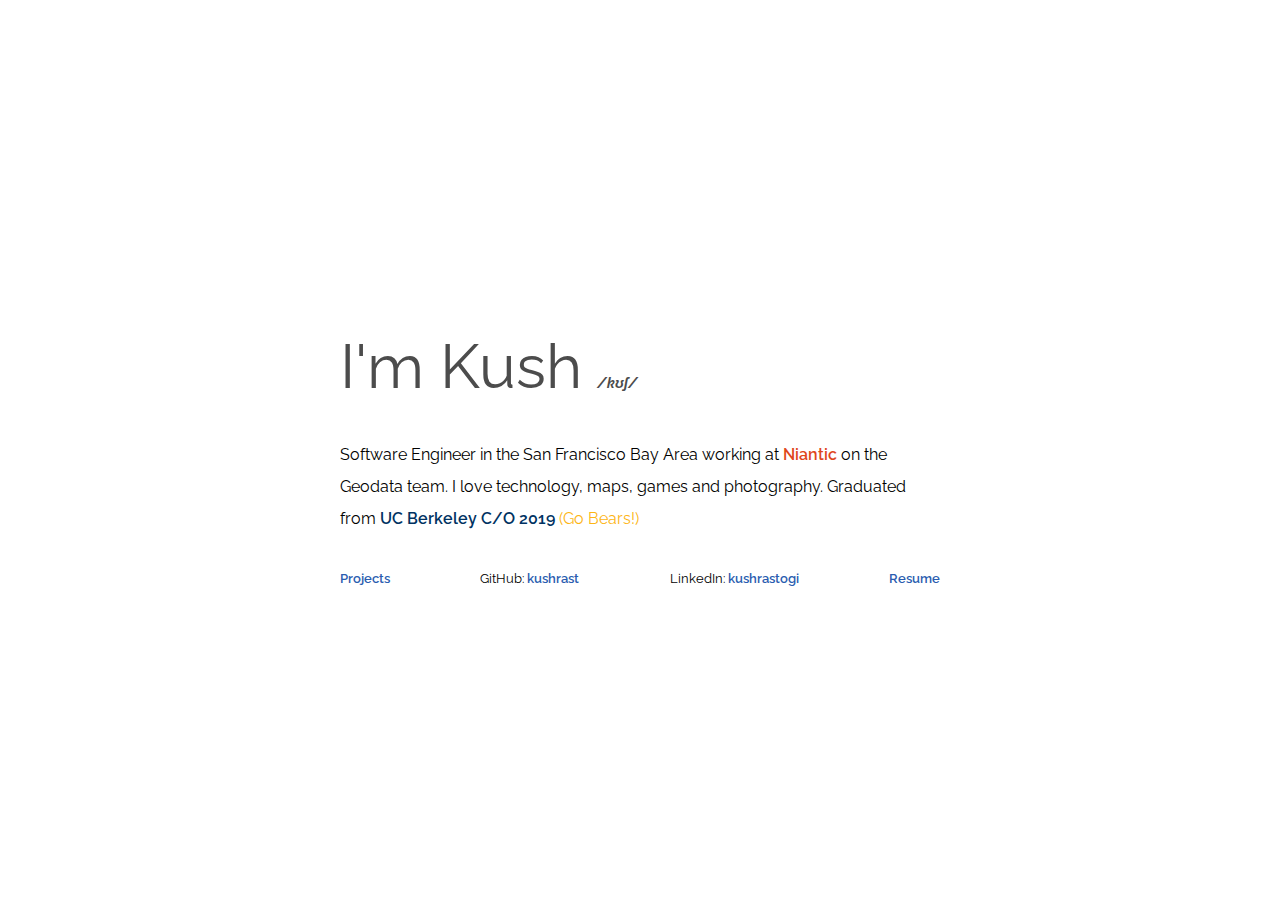
<file: index.html>
<!DOCTYPE html>
<html>
<head>
	<link rel="stylesheet" href="https://fonts.googleapis.com/css?family=Raleway:400,600">
	<link rel="stylesheet" type="text/css" href="index.css">
	<title>Kush Rastogi</title>
</head>
<body>
	<div class="container">
		<div class="content">
			<div class="name">
				<span class="name-tag">I'm Kush</span><span class="name-ipa">/kʊʃ/</span>
			</div>
			<div class="description">
				<p>Software Engineer in the San Francisco Bay Area working at <a href="https://nianticlabs.com" class="nia-link">Niantic</a> on the Geodata team. I love technology, maps, games and photography. Graduated from <span class="ucb">UC Berkeley C/O 2019 </span><span class="go-bears">(Go Bears!)</span></p>
			</div>
			<div class="more-links">
				<div class="link">
					<a href="projects.html">Projects</a>
				</div>
				<div class="link">
					GitHub:<a href="https://github.com/kushrast"> kushrast</a>
				</div>
				<div class="link">
					LinkedIn:<a href="https://linkedin.com/in/kushrastogi"> kushrastogi</a>
				</div>
				<div class="link">
					<a href="resume.pdf">Resume</a>
				</div>
			</div>
		</div>
	</div>
</body>
</html>
</file>
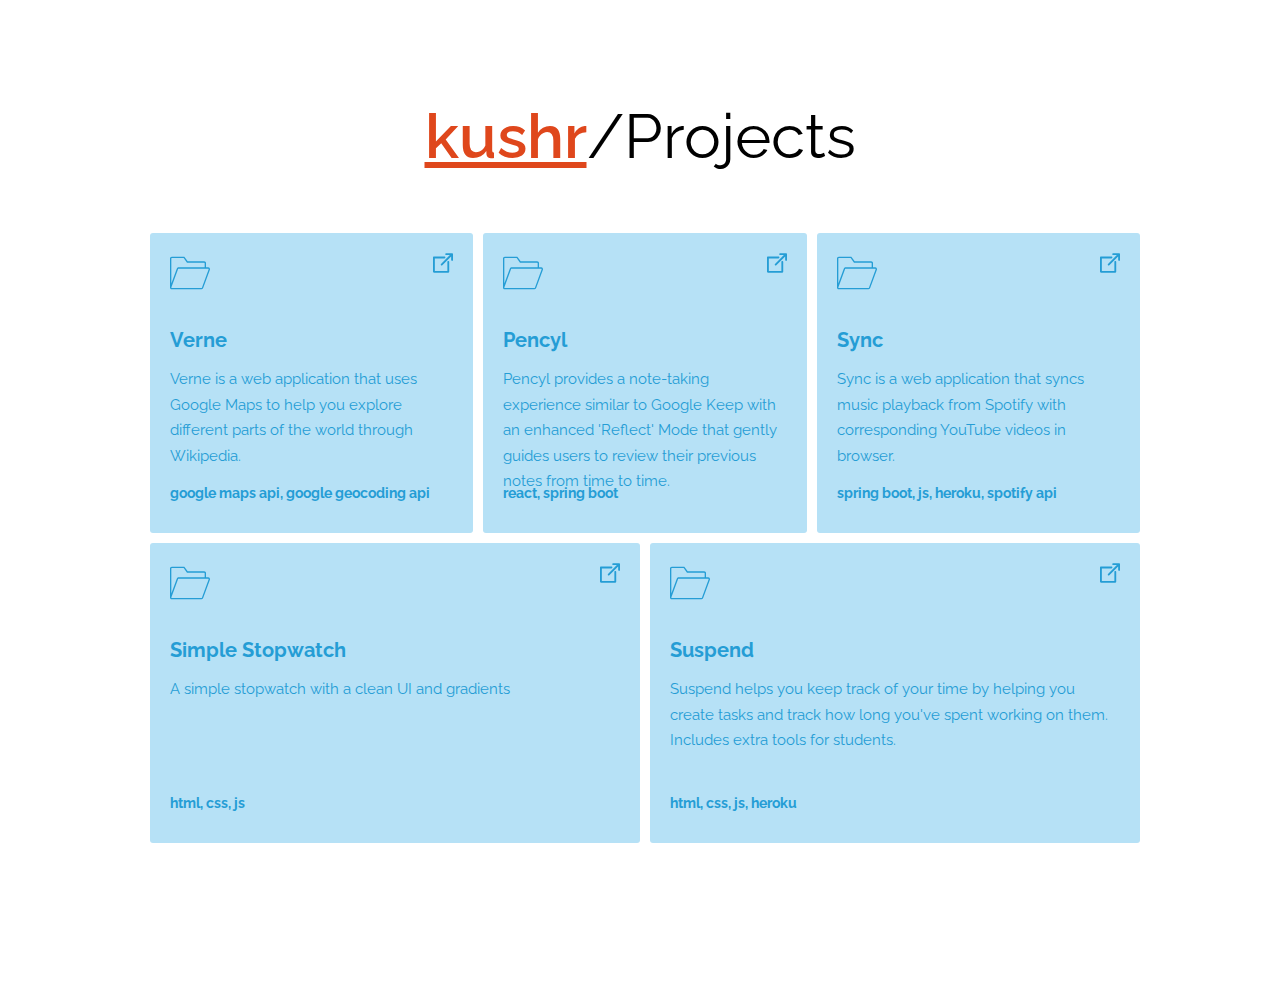
<file: projects.html>
<!DOCTYPE html>
<html>
<head>
	<link href="https://fonts.googleapis.com/css2?family=Roboto+Mono&display=swap" rel="stylesheet">
	<link rel="stylesheet" href="https://fonts.googleapis.com/css?family=Raleway:400,600">
	<link rel="stylesheet" type="text/css" href="index.css">
	<title>Kush Rastogi</title>
</head>
<body>
	<div class="container projects">
		<div class="content-projects">
			<div class="title"><a href="index.html" class="home">kushr</a> /Projects</div>
			<div class="projects-box">
				<div class="box baby-blue">
					<div class="box-content">
						<div class="icon-tray">
							<svg xmlns="http://www.w3.org/2000/svg" role="img" viewBox="0 0 60 60" class="folder"><title>Folder</title><path d="M57.49,21.5H54v-6.268c0-1.507-1.226-2.732-2.732-2.732H26.515l-5-7H2.732C1.226,5.5,0,6.726,0,8.232v43.687l0.006,0 c-0.005,0.563,0.17,1.114,0.522,1.575C1.018,54.134,1.76,54.5,2.565,54.5h44.759c1.156,0,2.174-0.779,2.45-1.813L60,24.649v-0.177 C60,22.75,58.944,21.5,57.49,21.5z M2,8.232C2,7.828,2.329,7.5,2.732,7.5h17.753l5,7h25.782c0.404,0,0.732,0.328,0.732,0.732V21.5 H12.731c-0.144,0-0.287,0.012-0.426,0.036c-0.973,0.163-1.782,0.873-2.023,1.776L2,45.899V8.232z M47.869,52.083 c-0.066,0.245-0.291,0.417-0.545,0.417H2.565c-0.243,0-0.385-0.139-0.448-0.222c-0.063-0.082-0.16-0.256-0.123-0.408l10.191-27.953 c0.066-0.245,0.291-0.417,0.545-0.417H54h3.49c0.38,0,0.477,0.546,0.502,0.819L47.869,52.083z"></path></svg>

							<a href="http://kushrastogi.com/verne"  target="_blank">
								<svg xmlns="http://www.w3.org/2000/svg" role="img" viewBox="0 0 194.818 194.818" class="open-link"><title>External</title><g><path d="M185.818,2.161h-57.04c-4.971,0-9,4.029-9,9s4.029,9,9,9h35.312l-86.3,86.3c-3.515,3.515-3.515,9.213,0,12.728 c1.758,1.757,4.061,2.636,6.364,2.636s4.606-0.879,6.364-2.636l86.3-86.3v35.313c0,4.971,4.029,9,9,9s9-4.029,9-9v-57.04 C194.818,6.19,190.789,2.161,185.818,2.161z"></path><path d="M149,77.201c-4.971,0-9,4.029-9,9v88.456H18v-122h93.778c4.971,0,9-4.029,9-9s-4.029-9-9-9H9c-4.971,0-9,4.029-9,9v140 c0,4.971,4.029,9,9,9h140c4.971,0,9-4.029,9-9V86.201C158,81.23,153.971,77.201,149,77.201z"></path></g></svg>
							</a>
						</div>
						<div class="project-title"> Verne</div>
						<div class="project-description"> Verne is a web application that uses Google Maps to help you explore different parts of the world through Wikipedia. </div>
						<div class="skills-tray">google maps api, google geocoding api</div>
					</div>
				</div>
				<div class="box baby-blue">
					<div class="box-content">
						<div class="icon-tray">
							<svg xmlns="http://www.w3.org/2000/svg" role="img" viewBox="0 0 60 60" class="folder"><title>Folder</title><path d="M57.49,21.5H54v-6.268c0-1.507-1.226-2.732-2.732-2.732H26.515l-5-7H2.732C1.226,5.5,0,6.726,0,8.232v43.687l0.006,0 c-0.005,0.563,0.17,1.114,0.522,1.575C1.018,54.134,1.76,54.5,2.565,54.5h44.759c1.156,0,2.174-0.779,2.45-1.813L60,24.649v-0.177 C60,22.75,58.944,21.5,57.49,21.5z M2,8.232C2,7.828,2.329,7.5,2.732,7.5h17.753l5,7h25.782c0.404,0,0.732,0.328,0.732,0.732V21.5 H12.731c-0.144,0-0.287,0.012-0.426,0.036c-0.973,0.163-1.782,0.873-2.023,1.776L2,45.899V8.232z M47.869,52.083 c-0.066,0.245-0.291,0.417-0.545,0.417H2.565c-0.243,0-0.385-0.139-0.448-0.222c-0.063-0.082-0.16-0.256-0.123-0.408l10.191-27.953 c0.066-0.245,0.291-0.417,0.545-0.417H54h3.49c0.38,0,0.477,0.546,0.502,0.819L47.869,52.083z"></path></svg>

							<a href="https://pencyl-kr.herokuapp.com"  target="_blank">
								<svg xmlns="http://www.w3.org/2000/svg" role="img" viewBox="0 0 194.818 194.818" class="open-link"><title>External</title><g><path d="M185.818,2.161h-57.04c-4.971,0-9,4.029-9,9s4.029,9,9,9h35.312l-86.3,86.3c-3.515,3.515-3.515,9.213,0,12.728 c1.758,1.757,4.061,2.636,6.364,2.636s4.606-0.879,6.364-2.636l86.3-86.3v35.313c0,4.971,4.029,9,9,9s9-4.029,9-9v-57.04 C194.818,6.19,190.789,2.161,185.818,2.161z"></path><path d="M149,77.201c-4.971,0-9,4.029-9,9v88.456H18v-122h93.778c4.971,0,9-4.029,9-9s-4.029-9-9-9H9c-4.971,0-9,4.029-9,9v140 c0,4.971,4.029,9,9,9h140c4.971,0,9-4.029,9-9V86.201C158,81.23,153.971,77.201,149,77.201z"></path></g></svg>
							</a>
						</div>
						<div class="project-title"> Pencyl</div>
						<div class="project-description"> Pencyl provides a note-taking experience similar to Google Keep with an enhanced 'Reflect' Mode that gently guides users to review their previous notes from time to time. </div>
						<div class="skills-tray">react, spring boot</div>
					</div>
				</div>
				<div class="box baby-blue">
					<div class="box-content">
						<div class="icon-tray">
							<svg xmlns="http://www.w3.org/2000/svg" role="img" viewBox="0 0 60 60" class="folder"><title>Folder</title><path d="M57.49,21.5H54v-6.268c0-1.507-1.226-2.732-2.732-2.732H26.515l-5-7H2.732C1.226,5.5,0,6.726,0,8.232v43.687l0.006,0 c-0.005,0.563,0.17,1.114,0.522,1.575C1.018,54.134,1.76,54.5,2.565,54.5h44.759c1.156,0,2.174-0.779,2.45-1.813L60,24.649v-0.177 C60,22.75,58.944,21.5,57.49,21.5z M2,8.232C2,7.828,2.329,7.5,2.732,7.5h17.753l5,7h25.782c0.404,0,0.732,0.328,0.732,0.732V21.5 H12.731c-0.144,0-0.287,0.012-0.426,0.036c-0.973,0.163-1.782,0.873-2.023,1.776L2,45.899V8.232z M47.869,52.083 c-0.066,0.245-0.291,0.417-0.545,0.417H2.565c-0.243,0-0.385-0.139-0.448-0.222c-0.063-0.082-0.16-0.256-0.123-0.408l10.191-27.953 c0.066-0.245,0.291-0.417,0.545-0.417H54h3.49c0.38,0,0.477,0.546,0.502,0.819L47.869,52.083z"></path></svg>

							<a href="https://sync-kr.herokuapp.com"  target="_blank">
								<svg xmlns="http://www.w3.org/2000/svg" role="img" viewBox="0 0 194.818 194.818" class="open-link"><title>External</title><g><path d="M185.818,2.161h-57.04c-4.971,0-9,4.029-9,9s4.029,9,9,9h35.312l-86.3,86.3c-3.515,3.515-3.515,9.213,0,12.728 c1.758,1.757,4.061,2.636,6.364,2.636s4.606-0.879,6.364-2.636l86.3-86.3v35.313c0,4.971,4.029,9,9,9s9-4.029,9-9v-57.04 C194.818,6.19,190.789,2.161,185.818,2.161z"></path><path d="M149,77.201c-4.971,0-9,4.029-9,9v88.456H18v-122h93.778c4.971,0,9-4.029,9-9s-4.029-9-9-9H9c-4.971,0-9,4.029-9,9v140 c0,4.971,4.029,9,9,9h140c4.971,0,9-4.029,9-9V86.201C158,81.23,153.971,77.201,149,77.201z"></path></g></svg>
							</a>
						</div>
						<div class="project-title"> Sync</div>
						<div class="project-description"> Sync is a web application that syncs music playback from Spotify with corresponding YouTube videos in browser. </div>
						<div class="skills-tray">spring boot, js, heroku, spotify api</div>
					</div>
				</div>
				<div class="box baby-blue">
					<div class="box-content">
						<div class="icon-tray">
							<svg xmlns="http://www.w3.org/2000/svg" role="img" viewBox="0 0 60 60" class="folder"><title>Folder</title><path d="M57.49,21.5H54v-6.268c0-1.507-1.226-2.732-2.732-2.732H26.515l-5-7H2.732C1.226,5.5,0,6.726,0,8.232v43.687l0.006,0 c-0.005,0.563,0.17,1.114,0.522,1.575C1.018,54.134,1.76,54.5,2.565,54.5h44.759c1.156,0,2.174-0.779,2.45-1.813L60,24.649v-0.177 C60,22.75,58.944,21.5,57.49,21.5z M2,8.232C2,7.828,2.329,7.5,2.732,7.5h17.753l5,7h25.782c0.404,0,0.732,0.328,0.732,0.732V21.5 H12.731c-0.144,0-0.287,0.012-0.426,0.036c-0.973,0.163-1.782,0.873-2.023,1.776L2,45.899V8.232z M47.869,52.083 c-0.066,0.245-0.291,0.417-0.545,0.417H2.565c-0.243,0-0.385-0.139-0.448-0.222c-0.063-0.082-0.16-0.256-0.123-0.408l10.191-27.953 c0.066-0.245,0.291-0.417,0.545-0.417H54h3.49c0.38,0,0.477,0.546,0.502,0.819L47.869,52.083z"></path></svg>
							<a href="http://kushrastogi.com/stopwatch" target="_blank">
								<svg xmlns="http://www.w3.org/2000/svg" role="img" viewBox="0 0 194.818 194.818" class="open-link"><title>External</title><g><path d="M185.818,2.161h-57.04c-4.971,0-9,4.029-9,9s4.029,9,9,9h35.312l-86.3,86.3c-3.515,3.515-3.515,9.213,0,12.728 c1.758,1.757,4.061,2.636,6.364,2.636s4.606-0.879,6.364-2.636l86.3-86.3v35.313c0,4.971,4.029,9,9,9s9-4.029,9-9v-57.04 C194.818,6.19,190.789,2.161,185.818,2.161z"></path><path d="M149,77.201c-4.971,0-9,4.029-9,9v88.456H18v-122h93.778c4.971,0,9-4.029,9-9s-4.029-9-9-9H9c-4.971,0-9,4.029-9,9v140 c0,4.971,4.029,9,9,9h140c4.971,0,9-4.029,9-9V86.201C158,81.23,153.971,77.201,149,77.201z"></path></g></svg>
							</a>
						</div>
						<div class="project-title">Simple Stopwatch</div>
						<div class="project-description">A simple stopwatch with a clean UI and gradients</div>
						<div class="skills-tray">html, css, js</div>
					</div>
				</div>
				<div class="box baby-blue">
					<div class="box-content">
						<div class="icon-tray">
							<svg xmlns="http://www.w3.org/2000/svg" role="img" viewBox="0 0 60 60" class="folder"><title>Folder</title><path d="M57.49,21.5H54v-6.268c0-1.507-1.226-2.732-2.732-2.732H26.515l-5-7H2.732C1.226,5.5,0,6.726,0,8.232v43.687l0.006,0 c-0.005,0.563,0.17,1.114,0.522,1.575C1.018,54.134,1.76,54.5,2.565,54.5h44.759c1.156,0,2.174-0.779,2.45-1.813L60,24.649v-0.177 C60,22.75,58.944,21.5,57.49,21.5z M2,8.232C2,7.828,2.329,7.5,2.732,7.5h17.753l5,7h25.782c0.404,0,0.732,0.328,0.732,0.732V21.5 H12.731c-0.144,0-0.287,0.012-0.426,0.036c-0.973,0.163-1.782,0.873-2.023,1.776L2,45.899V8.232z M47.869,52.083 c-0.066,0.245-0.291,0.417-0.545,0.417H2.565c-0.243,0-0.385-0.139-0.448-0.222c-0.063-0.082-0.16-0.256-0.123-0.408l10.191-27.953 c0.066-0.245,0.291-0.417,0.545-0.417H54h3.49c0.38,0,0.477,0.546,0.502,0.819L47.869,52.083z"></path></svg>
							<a href="https://suspend-kr.herokuapp.com"  target="_blank">
								<svg xmlns="http://www.w3.org/2000/svg" role="img" viewBox="0 0 194.818 194.818" class="open-link"><title>External</title><g><path d="M185.818,2.161h-57.04c-4.971,0-9,4.029-9,9s4.029,9,9,9h35.312l-86.3,86.3c-3.515,3.515-3.515,9.213,0,12.728 c1.758,1.757,4.061,2.636,6.364,2.636s4.606-0.879,6.364-2.636l86.3-86.3v35.313c0,4.971,4.029,9,9,9s9-4.029,9-9v-57.04 C194.818,6.19,190.789,2.161,185.818,2.161z"></path><path d="M149,77.201c-4.971,0-9,4.029-9,9v88.456H18v-122h93.778c4.971,0,9-4.029,9-9s-4.029-9-9-9H9c-4.971,0-9,4.029-9,9v140 c0,4.971,4.029,9,9,9h140c4.971,0,9-4.029,9-9V86.201C158,81.23,153.971,77.201,149,77.201z"></path></g></svg>
							</a>
						</div>
						<div class="project-title"> Suspend</div>
						<div class="project-description"> Suspend helps you keep track of your time by helping you create tasks and track how long you've spent working on them. Includes extra tools for students.</div>
						<div class="skills-tray">html, css, js, heroku</div>
					</div>
				</div>
			</div>
	</div>
</body>
</html>
</file>
<file: index.css>
body {
	font-family: Raleway, sans-serif;
}

.container {
	height: 100vh;
	display: flex;
	justify-content: center;
	align-items: center;
	margin: 0px 20px 0px 20px;
}

/* Index CSS */
.content {
	width: 600px;
}

.name {
	color: #4C4C4C;
	margin-bottom: 20px;
}
.name-tag {
	font-size: 62px
}

.name-ipa {
	margin-left: 15px;

	font-weight: bold;
	font-style: italic;
	font-size: 14px;
}

.description {
	display: inline-block;
	line-height: 2;
	margin-bottom: 20px;
}

.nia-link {
	color: #DF471C;
	text-decoration: none;
	font-weight: 600;
}

.ucb {
	color: #003262;
	font-weight: 600;
}

.go-bears {
	color: #FDB515;
}

.more-links {
	display: flex;
	flex-wrap: wrap;
	justify-content: space-between;
}

.link {
	font-size: 13px;
}

.link > a {
	color: #2A5DB0;
	text-decoration: none;
	font-weight: 600;
}

/* End Index */
.projects {
	align-items: flex-start;
	margin-top:  100px;
}

/* Projects CSS */
.content-projects {
	width: 1000px;
	margin-bottom: 30px;
}

.home {
	color: #DF471C;
	font-weight: 600;
}

.title {
	display: flex;
	font-size: 62px;
	width: 100%;
	justify-content: center;

}

.projects-box {
	margin-top: 50px;
	display: flex;
	width: 100%;
	justify-content: space-between;
	flex-wrap: wrap;
}

.box {
	display: inline-block;
	border: 0px red solid;
	min-width: 300px;
	height: 300px;
	flex: 1;
	margin: 10px 0px 0px 10px;
	border-radius: 3px;
}

.invisible {
	background: none;
}

.box-content {
	line-height: 1.7;
	margin: 20px;
}

.icon-tray {
	height: 70px;
}

.folder {
	float: left;
	height: 40px;
}

.open-link {
	cursor: pointer;
	float:right;
	height: 20px;
}

.project-title {
	font-weight: bold;
	font-size: 20px;
	margin-bottom: 10px;
}

.project-description {
	font-size: 15px;
	height: 115px;
}

.skills-tray {
	font-weight: bold;
	font-size: 14px;
}

.baby-blue {
	background: #b6e1f6;
	fill: #259DD5;
	color: #259DD5;
}

.baby-blue:hover {
	background: #AEDBF1;
}

.baby-blue a {
	fill: #259DD5;
}

.baby-blue .open-link:hover {
	fill:black;
}

/* End Projects */
</file>
